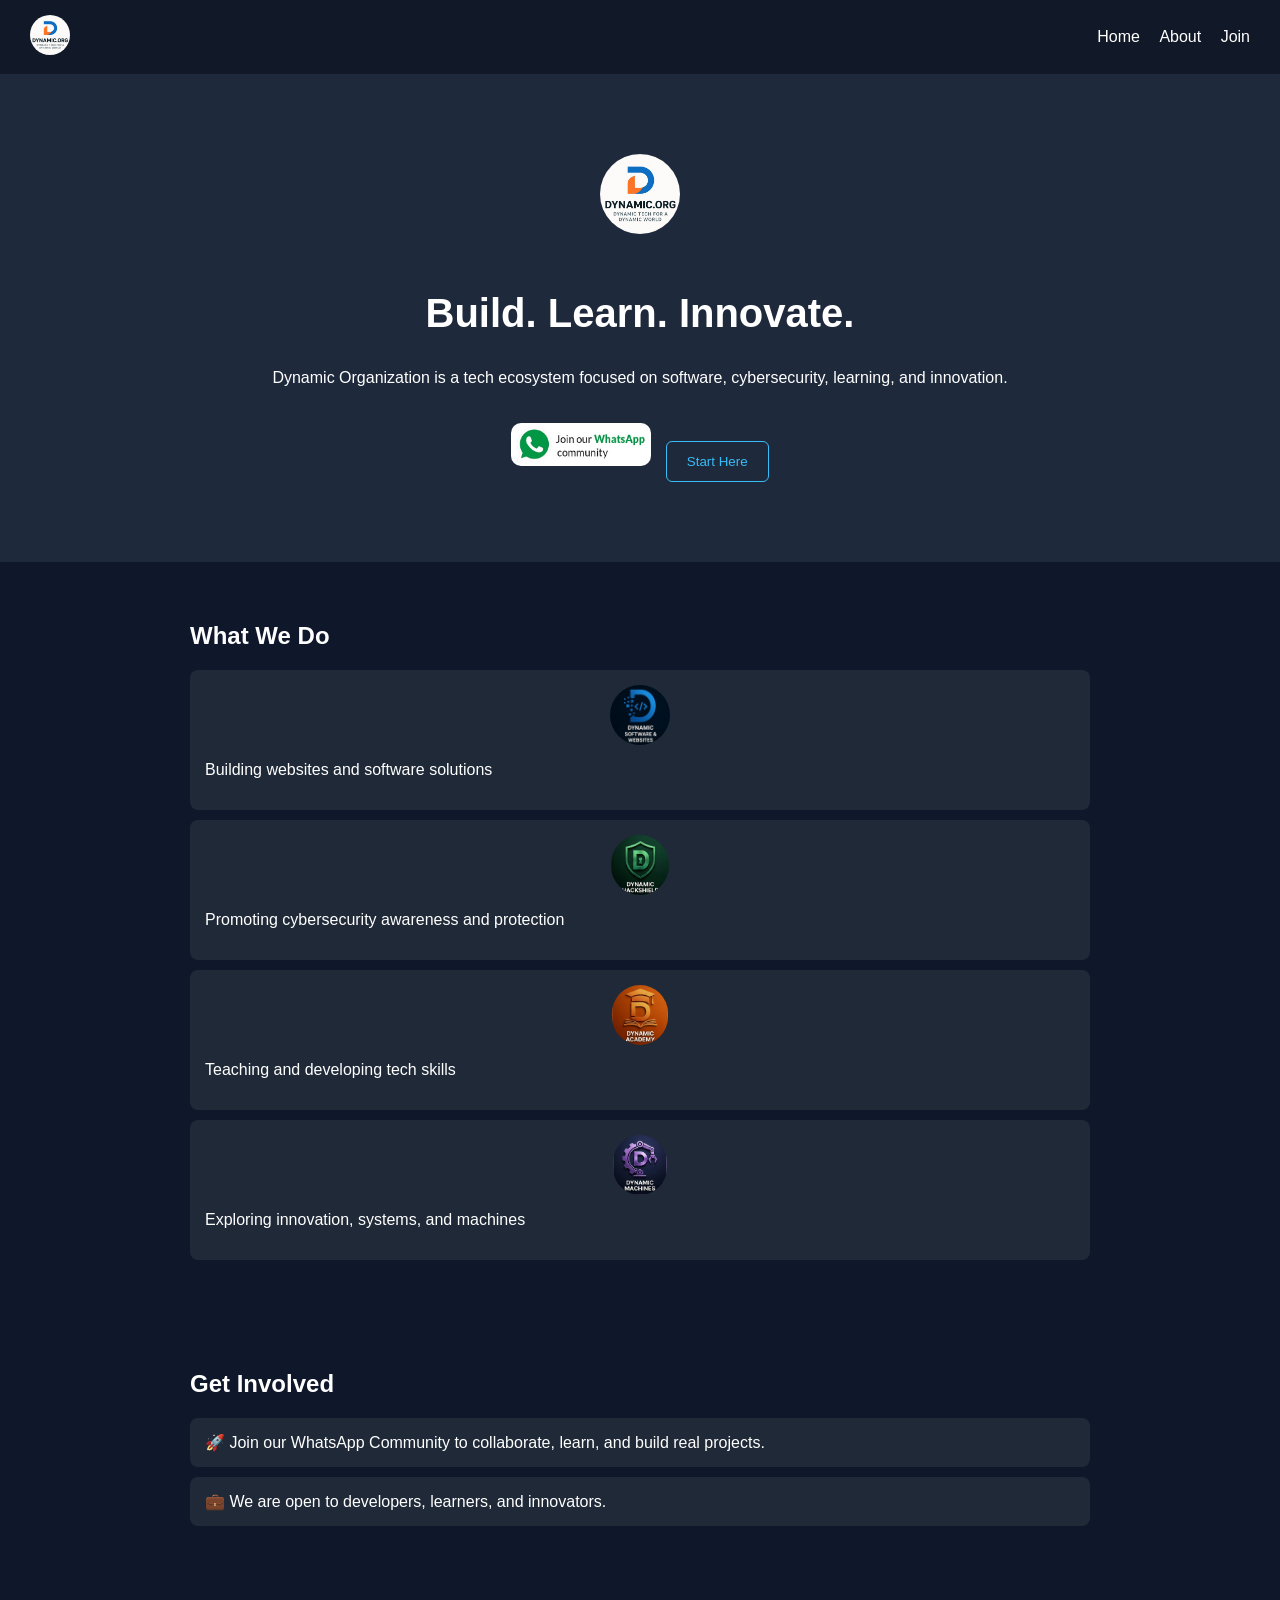
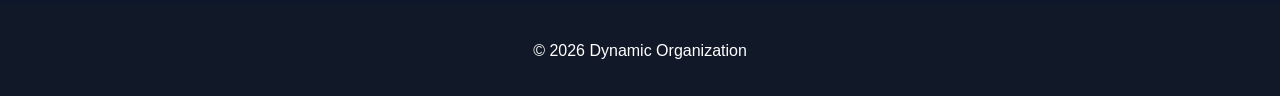
<file: index.html>
<!DOCTYPE html>
<html lang="en">
<head>
  <meta charset="UTF-8" />
  <meta name="viewport" content="width=device-width, initial-scale=1.0" />
  <title>Dynamic Organization</title>
  <link rel="stylesheet" href="css/styles.css" />
</head>
<body>

  <!-- NAVBAR -->
  <header class="navbar">
   <div class="logo">
  <img src="assets/icons/logo.png" alt="Dynamic Organization Logo">
</div>
    <nav>
      <a href="index.html">Home</a>
      <a href="about.html">About</a>
      <a href="contact.html">Join</a>
    </nav>
  </header>

  <!-- HERO SECTION -->
  <section class="hero">
  <img src="assets/icons/logo.png" alt="Dynamic Logo" class="hero-logo">
  <h1>Build. Learn. Innovate.</h1>
  <p>Dynamic Organization is a tech ecosystem focused on software, cybersecurity, learning, and innovation.</p>
  <div class="join-banner" onclick="goWhatsApp()">
  <img src="assets/images/325400952_1660702287694076_5509259267479491549_n.jpg" alt="Join WhatsApp Community">
</div>
  <button class="secondary-btn" onclick="goStart()">Start Here</button>
  </section>

  <!-- DIVISIONS -->
 <section class="section">
  <h2>What We Do</h2>

  <div class="card">
    <img src="assets/icons/s_w.png" class="division-logo">
    <p>Building websites and software solutions</p>
  </div>

  <div class="card">
    <img src="assets/icons/h.png" class="division-logo">
    <p>Promoting cybersecurity awareness and protection</p>
  </div>

  <div class="card">
    <img src="assets/icons/ac.png" class="division-logo">
    <p>Teaching and developing tech skills</p>
  </div>

  <div class="card">
    <img src="assets/icons/m.png" class="division-logo">
    <p>Exploring innovation, systems, and machines</p>
  </div>

</section>

  <section class="section">
  <h2>Get Involved</h2>

  <div class="card">
    🚀 Join our WhatsApp Community to collaborate, learn, and build real projects.
  </div>

  <div class="card">
    💼 We are open to developers, learners, and innovators.
  </div>
</section>
  
  <!-- FOOTER -->
  <footer>
    <p>© 2026 Dynamic Organization</p>
  </footer>

  <script src="js/script.js"></script>
</body>
</html>
</file>
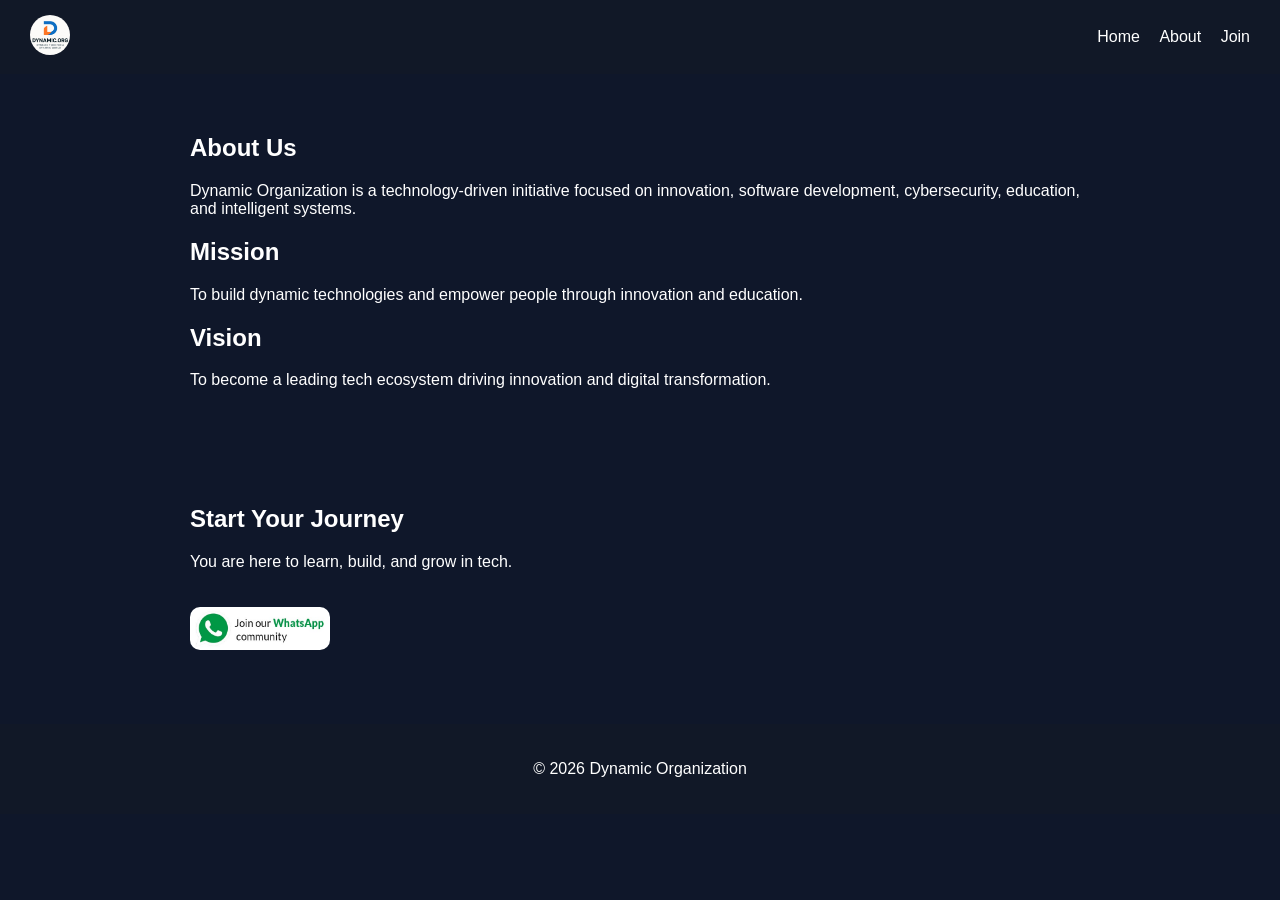
<file: about.html>
<!DOCTYPE html>
<html lang="en">
<head>
  <meta charset="UTF-8" />
  <meta name="viewport" content="width=device-width, initial-scale=1.0" />
  <title>About - Dynamic Organization</title>
  <link rel="stylesheet" href="css/styles.css" />
</head>
<body>

  <header class="navbar">
    <div class="logo">
      <img src="assets/icons/logo.png" alt="Dynamic Organization Logo">
    </div>
    <nav>
      <a href="index.html">Home</a>
      <a href="about.html">About</a>
      <a href="contact.html">Join</a>
    </nav>
  </header>

  <section class="section">
    <h1>About Us</h1>

    <p>
      Dynamic Organization is a technology-driven initiative focused on innovation,
      software development, cybersecurity, education, and intelligent systems.
    </p>

    <h2>Mission</h2>
    <p>To build dynamic technologies and empower people through innovation and education.</p>

    <h2>Vision</h2>
    <p>To become a leading tech ecosystem driving innovation and digital transformation.</p>

  </section>

  <section class="section">
  <h2>Start Your Journey</h2>

  <p>
  You are here to learn, build, and grow in tech.
  </p>

    <div class="join-banner" onclick="goWhatsApp()">
  <img src="assets/images/325400952_1660702287694076_5509259267479491549_n.jpg" alt="Join WhatsApp Community">
</div>
</section>
  
  <footer>
    <p>© 2026 Dynamic Organization</p>
  </footer>

  <script src="js/script.js"></script>
</body>
</html>
</file>
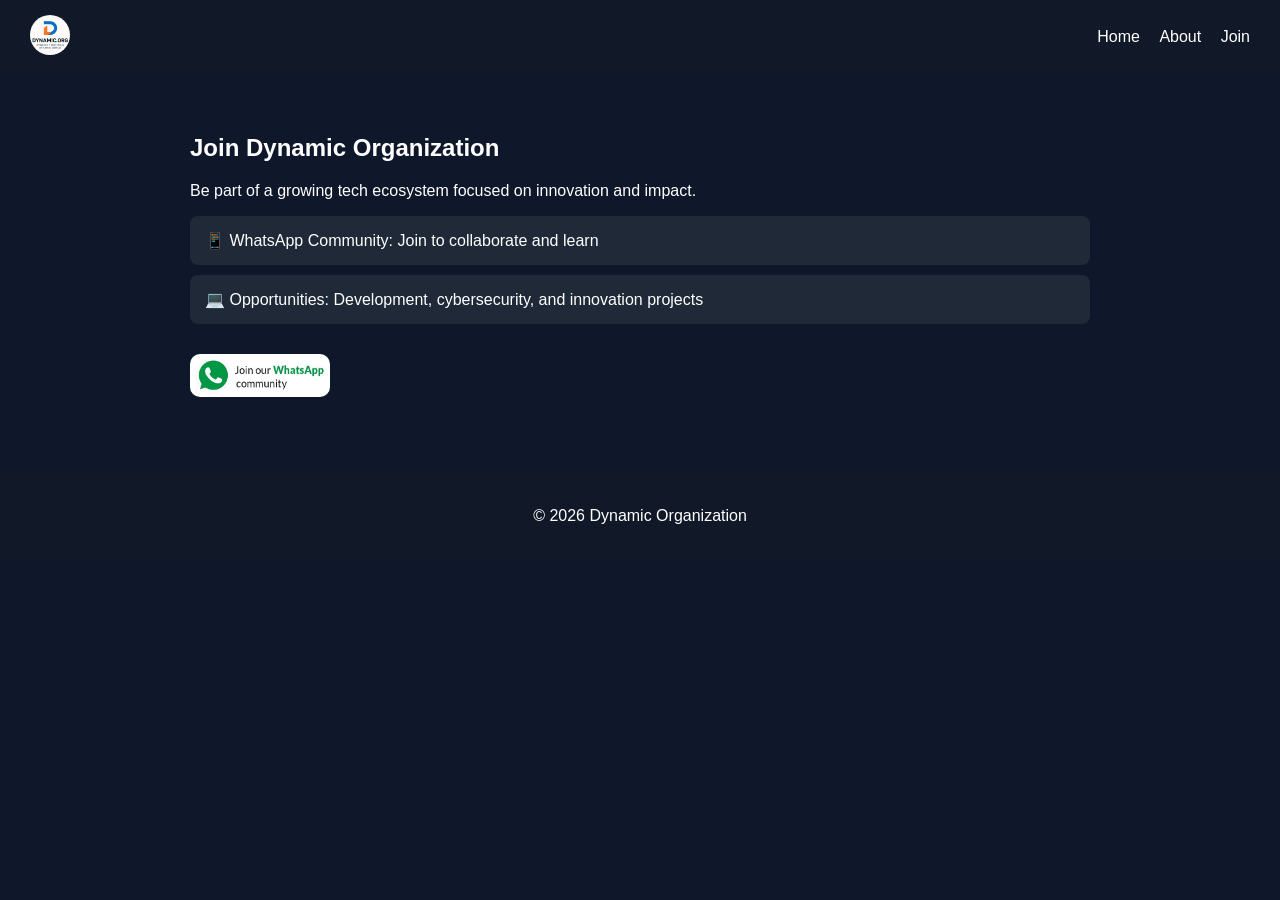
<file: contact.html>
<!DOCTYPE html>
<html lang="en">
<head>
  <meta charset="UTF-8" />
  <meta name="viewport" content="width=device-width, initial-scale=1.0" />
  <title>Join - Dynamic Organization</title>
  <link rel="stylesheet" href="css/styles.css" />
</head>
<body>

  <header class="navbar">
   <div class="logo">
    <img src="assets/icons/logo.png" alt="Dynamic Organization Logo">
   </div>
    <nav>
      <a href="index.html">Home</a>
      <a href="about.html">About</a>
      <a href="contact.html">Join</a>
    </nav>
  </header>

  <section class="section">
    <h1>Join Dynamic Organization</h1>

    <p>Be part of a growing tech ecosystem focused on innovation and impact.</p>

    <div class="card">
      📱 WhatsApp Community: Join to collaborate and learn
    </div>

    <div class="card">
      💻 Opportunities: Development, cybersecurity, and innovation projects
    </div>
    <div class="join-banner" onclick="goWhatsApp()">
  <img src="assets/images/325400952_1660702287694076_5509259267479491549_n.jpg" alt="Join WhatsApp Community">
</div>
  </section>

  <footer>
    <p>© 2026 Dynamic Organization</p>
  </footer>

  <script src="js/script.js"></script>
</body>
</html>
</file>
<file: css/styles.css>
body {
  margin: 0;
  font-family: Arial, sans-serif;
  background: #0f172a;
  color: white;
}
 p{
   align: center;
 }

.navbar {
  display: flex;
  justify-content: space-between;
  padding: 15px 30px;
  background: #111827;
  align-items: center;
}

.navbar a {
  color: white;
  margin-left: 15px;
  text-decoration: none;
}

.logo img {
  height: 40px;
  border-radius: 20px;
}

.join-banner {
  margin-top: 20px;
  cursor: pointer;
  display: inline-block;
}

.join-banner img {
  max-width: 140px;
  border-radius: 10px;
  transition: 0.3s;
}

.join-banner:hover img {
  transform: scale(1.05);
}
.hero {
  text-align: center;
  padding: 80px 20px;
  background: #1e293b;
}

.hero h1 {
  font-size: 40px;
}

.hero-logo {
  height: 80px;
  margin-bottom: 20px;
  border-radius: 40px;
}

button {
  background: linear-gradient(90deg, #2563eb, #f97316);
  padding: 12px 20px;
  border: none;
  background: #3b82f6;
  color: white;
  border-radius: 6px;
  cursor: pointer;
  margin-top: 10px;
}

.section {
  padding: 40px 20px;
  max-width: 900px;
  margin: auto;
}

.card {
  background: #1f2937;
  padding: 15px;
  margin: 10px 0;
  border-radius: 8px;
}

.division-logo {
  height: 60px;
  border-radius: 30px;
  display: block;
  margin: 0 auto 10px;
}

.card img {
  transition: 0.3s;
}

.card:hover img {
  transform: scale(1.1);
}

footer {
  text-align: center;
  padding: 20px;
  background: #111827;
  margin-top: 30px;
}

.secondary-btn {
  margin-left: 10px;
  background: transparent;
  border: 1px solid #38bdf8;
  color: #38bdf8;
}

.secondary-btn:hover {
  background: #38bdf8;
  color: #0b1220;
}
</file>
